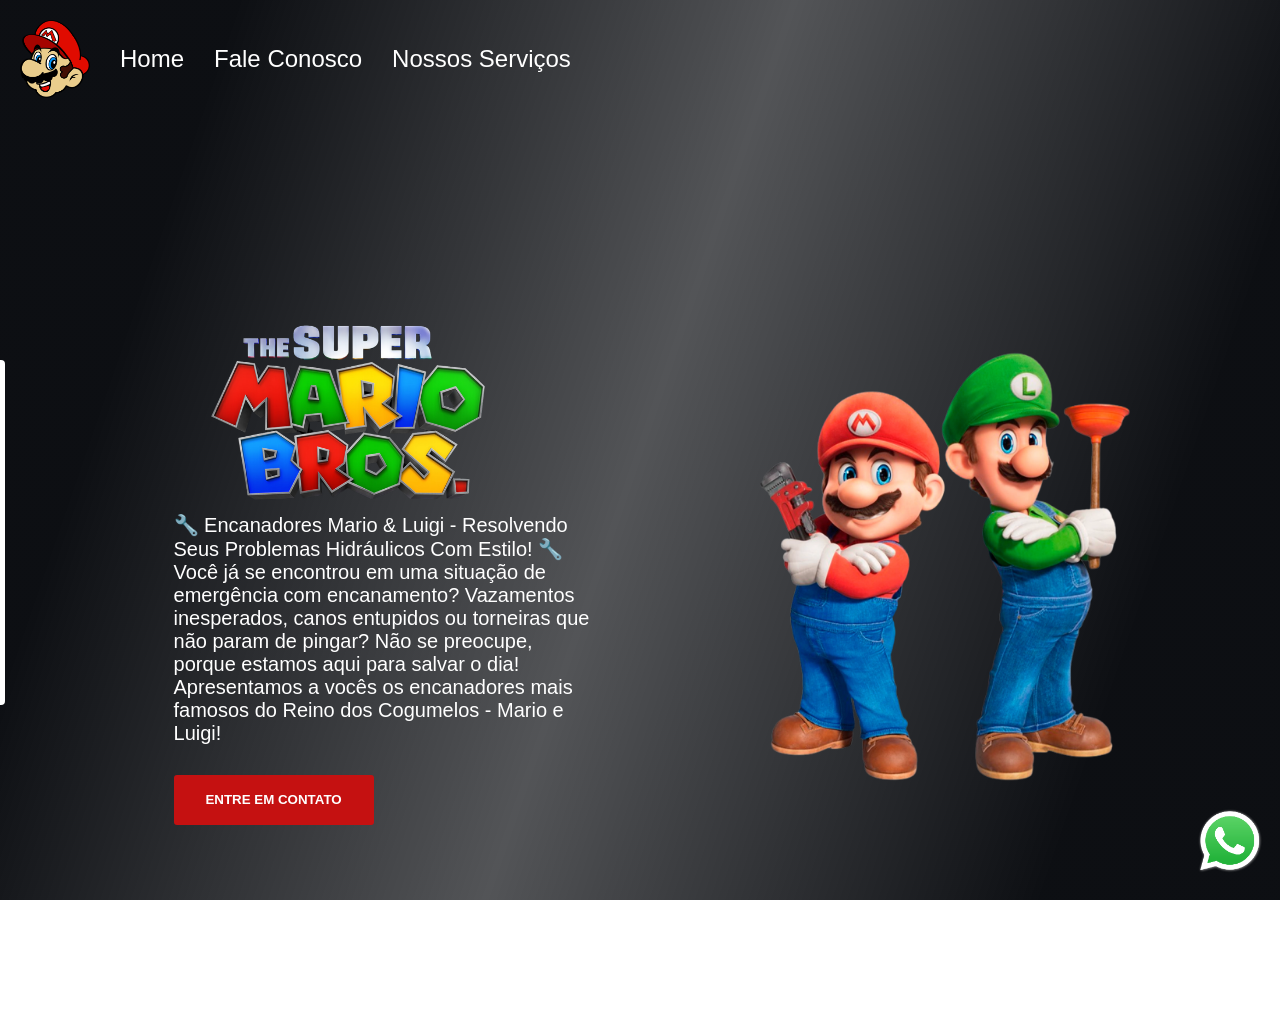
<file: index.html>
<!DOCTYPE html>
<html lang="pt-br">

<head>

    <meta charset="UTF-8">
    <meta name="viewport" content="width=device-width, initial-scale=1.0">
    <link rel="stylesheet" href="style.css">
    <title>Mario Bros</title>
</head>

<body>
    <div class="cabecalho">
        <img src="./img/logo-cabecalho.png" alt="logo-cabecalho-mario">
        <a href="sobre.html">Home</a>
        <a onclick=" mostrarForm()">Fale Conosco</a>
        <a href="servicos.html">Nossos Serviços</a>


    </div>
    <div class="caixa-principal">
        <div class="caixa-info-texto">

            <img src="./img/logo.png" alt="logo-site-Mario" class="logo-mario" />

            <p>
                🔧 Encanadores Mario & Luigi - Resolvendo Seus Problemas Hidráulicos Com Estilo! 🔧
            </p>

            <p>
                Você já se encontrou em uma situação de emergência com encanamento? Vazamentos inesperados, canos
                entupidos ou torneiras que não param de pingar? Não se preocupe, porque estamos aqui para salvar o dia!
                Apresentamos a vocês os encanadores mais famosos do Reino dos Cogumelos - Mario e Luigi!
            </p>

            <button onclick="mostrarForm()">Entre em contato</button>
        </div>

        <div>
            <img src="./img/mario.png" alt="imagem mario-luigi" class="logo-mario-luigi" />
        </div>
    </div>

    <div class="caixa-video">
        <video src="./img/video.mp4" autoplay loop muted></video>
        <div class="mascara-video"></div>
    </div>

    <div class="caixa-link-whatsapp">
        <a href="https://wa.me/5523234447890?text=Quero%20saber%20mais%20sobre%20servi%C3%A7os" class="link-whatsapp">
            <img src="./img/whatsapp.png" />
        </a>
    </div>

    <form class="formulário" action="https://formcarry.com/s/L5HJ-kVGhcn" method="POST" enctype="multipart/form-data">
        <input placeholder="Seu nome" type="text" name="nome" />
        <input placeholder="Seu email" type="email" name="email" />
        <textarea placeholder="Digite seu problema aqui..." name="problema"></textarea>
        <button type="submit">Pedir orçamento</button>
    </form>

    <div class="mascara-formulario" onclick="esconderForm()"></div>

</body>

<script src="scripts.js"></script>

</html>
</file>
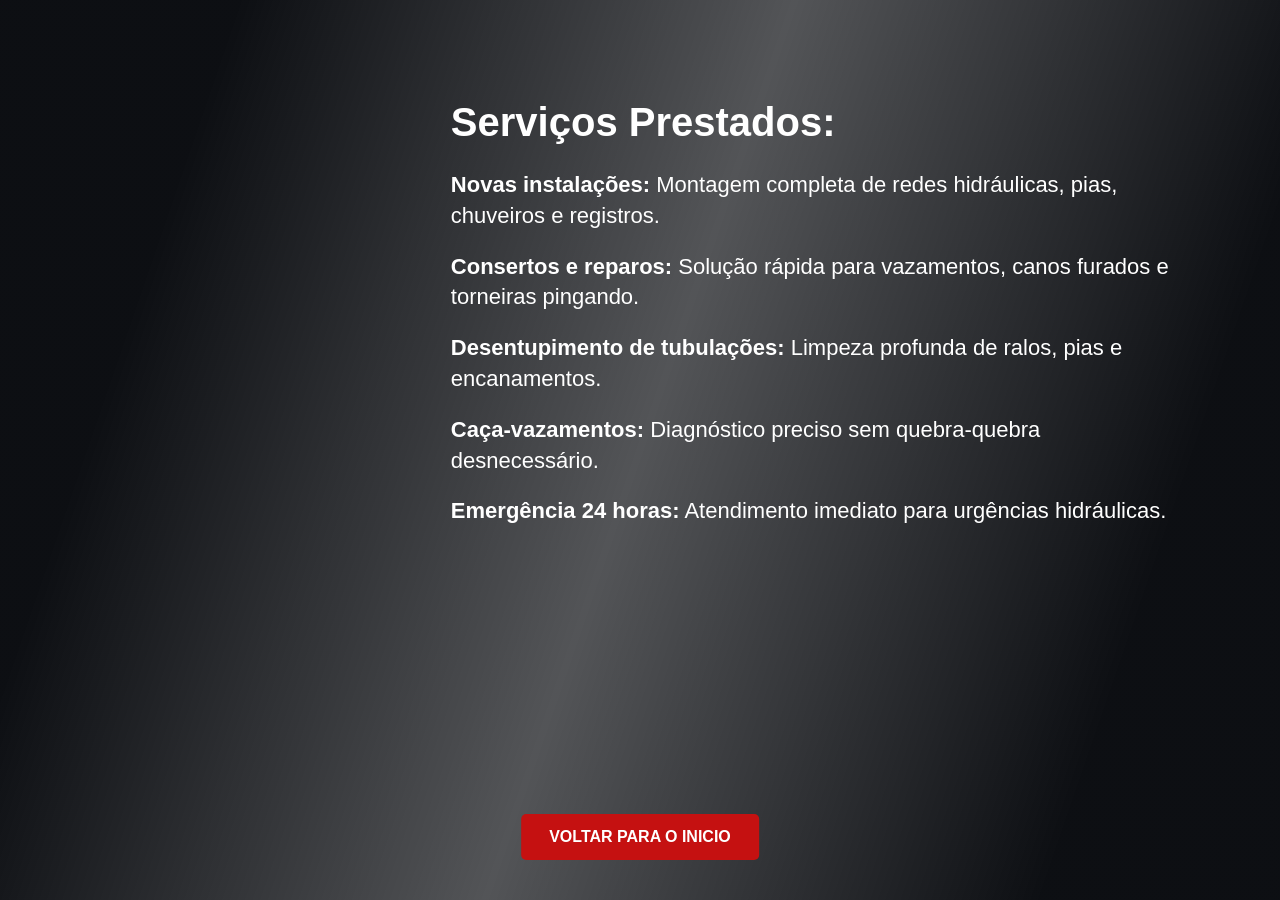
<file: servicos.html>
<!DOCTYPE html>
<html lang="pt-br">

<head>
    <meta charset="UTF-8">
    <meta name="viewport" content="width=device-width, initial-scale=1.0">
    <link rel="stylesheet" href="./style.css">
    <title>Serviços Disponíveis</title>
</head>

<body>
    <div class="caixa-principal">
        <div class="caixa-info-texto"></div>
        

        <div class="caixa-servicos">
            <h1>Serviços Prestados:</h1>
            <p> <strong>Novas instalações:</strong> Montagem completa de redes hidráulicas, pias, chuveiros e registros.</p>
            <p> <strong>Consertos e reparos:</strong> Solução rápida para vazamentos, canos furados e torneiras pingando.</p>
            <p> <strong>Desentupimento de tubulações:</strong> Limpeza profunda de ralos, pias e encanamentos.</p>
            <p> <strong>Caça-vazamentos:</strong> Diagnóstico preciso sem quebra-quebra desnecessário.</p>
            <p> <strong>Emergência 24 horas:</strong> Atendimento imediato para urgências hidráulicas.</p>

            <a href="./index.html" class="botao-voltar">Voltar para o inicio</a>
        </div>


    </div>

    <div class="caixa-video">
        <video src="./img/video.mp4" autoplay loop muted></video>
        <div class="mascara-video"></div>

    </div> 





</body>

</html>
</file>
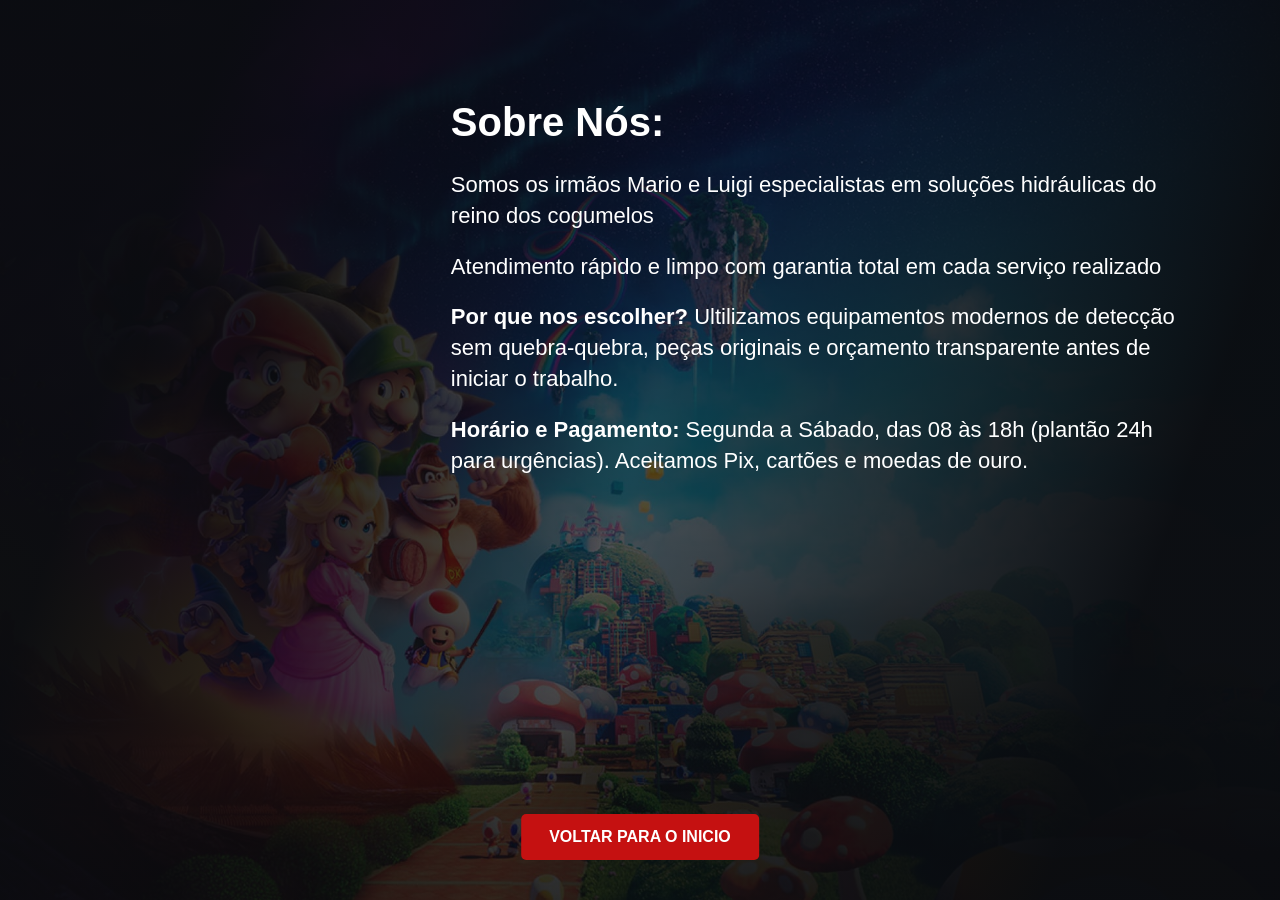
<file: sobre.html>
<!DOCTYPE html>
<html lang="pt-br">

<head>
    <meta charset="UTF-8">
    <meta name="viewport" content="width=device-width, initial-scale=1.0">
    <link rel="stylesheet" href="./style.css">
    <title>Sobre Nós</title>
</head>

<body>
    <div class="caixa-principal">
        <div class="caixa-info-texto"></div>


        <div class="caixa-servicos">
            <h1>Sobre Nós:</h1>
            <p>Somos os irmãos Mario e Luigi especialistas em soluções hidráulicas do reino dos cogumelos</p>
            <p>Atendimento rápido e limpo com garantia total em cada serviço realizado</p>
            <p> <strong>Por que nos escolher?</strong> Ultilizamos equipamentos modernos de detecção sem quebra-quebra, peças originais e orçamento transparente antes de iniciar o trabalho.</p>
            <p> <strong>Horário e Pagamento:</strong> Segunda a Sábado, das 08 às 18h (plantão 24h para urgências). Aceitamos Pix, cartões e moedas de ouro.</p>
            <a href="./index.html" class="botao-voltar">Voltar para o inicio</a>
        </div>

    </div>

    <div class="fundo-sobre">
        <div class="mascara-video"></div>
    </div>


</body>

</html>
</file>
<file: style.css>
* {
    margin: 0;
    padding: 0;
    box-sizing: border-box;
    font-family: "Mukta", sans-serif;
}

.logo-mario {
    width: 350px;
}

button {
    background-color: #c51111;
    color: #ffff;
    width: 200px;
    height: 50px;
    border-radius: 3px;
    border: none;
    font-weight: bold;
    text-transform: uppercase;
    cursor: pointer;
    margin-top: 30px;
}

.botao-voltar {
    position: fixed;
    bottom: 40px;
    left: 50%;
    transform: translateX(-50%);
    padding: 14px 28px;
    background-color: #c51111;
    color: #fff;
    text-decoration: none;
    font-weight: bold;
    font-size: 16px;
    border-radius: 5px;
    text-transform: uppercase;
    transition: 0.5s ease-in-out;
}

.botao-voltar:hover {
    background-color: #a00d0d;
    transform: translateX(-50%) scale(1.05);
}

.logo-mario-luigi {
    height: 450px;
    margin-left: 50px;
}

.fundo-sobre {
    position: fixed;
    top: 0;
    left: 0;
    width: 100vw;
    height: 100vh;
    background-image: url("./img/backgroud.jpeg");
    background-size: cover;
    background-position: center;
    z-index: -1;
}

.caixa-info-texto {
    width: 45%;
    max-width: 550px;
    padding: 35px;

}



body {

    height: 100vh;

}

.caixa-principal {
    display: flex;
    align-items: center;
    justify-content: space-around;
    padding: 100px;
    height: 100vh;
}

.caixa-video {
    position: fixed;
    top: 0;
    z-index: -1;

}

.video {
    min-width: 100vh;
    min-height: 100vh;
}

.mascara-video {
    background: linear-gradient(109deg, rgba(10, 12, 16, 0.99) 15%, rgba(10, 12, 16, 0.7) 50%, rgba(10, 12, 16, 0.99) 85%);
    width: 100%;
    height: 100%;
    position: fixed;
    top: 0;
}

p {
    color: #ffff;
    font-size: 20px;
}

.cabecalho {
    display: flex;
    align-items: center;
    gap: 30px;
    padding: 20px;
}

.cabecalho img {
    width: 70px;
}

.cabecalho a {
    color: #ffff;
    font-size: 24px;
    cursor: pointer;
    text-decoration: none
}

.cabecalho a:hover {
    color: #c51111;
    font-size: 26px;
    transition: 0.5s ease-in-out;
}

.caixa-servicos {
    align-self: flex-start;
    color: #fff;
    width: 100%;
}

.caixa-servicos h1 {
    font-size: 40px;
    margin-bottom: 25px;
}


.caixa-servicos p {
    font-size: 22px;
    margin-bottom: 20px;
    line-height: 1.4;
}


.link-whatsapp img {
    width: 70px;
}

.caixa-link-whatsapp {
    position: fixed;
    bottom: 20px;
    right: 15px;
    cursor: pointer;
}

form {
    background-color: #fff;

    position: fixed;
    top: 40%;
    left: -345px;
    /* left:50%; */
    /* transform: translateX(-50%); */


    display: flex;
    flex-direction: column;
    gap: 15px;

    padding: 20px;
    border-radius: 4px;
    width: 350px;
    z-index: 1;
    transition: 0.7s left ease-in-out;
}

form input {
    height: 40px;
    padding-left: 5px;
    border-radius: 5px;
    border: 1px dashed #808080;
    outline-color: #c51111;
}

form textarea {
    padding-left: 5px;
    border-radius: 5px;
    border: 1px dashed #808080;
    outline-color: #c51111;
    height: 100px;

}

.mascara-formulario {
    width: 100%;
    height: 100%;
    position: fixed;
    top: 0;
    background: linear-gradient(109deg, rgba(10, 12, 16, 0.99) 15%, rgba(10, 12, 16, 0.7) 50%, rgba(10, 12, 16, 0.99) 85%);
    visibility: hidden;
    transition: 0.7s visibility ease-in-out;

}
</file>
